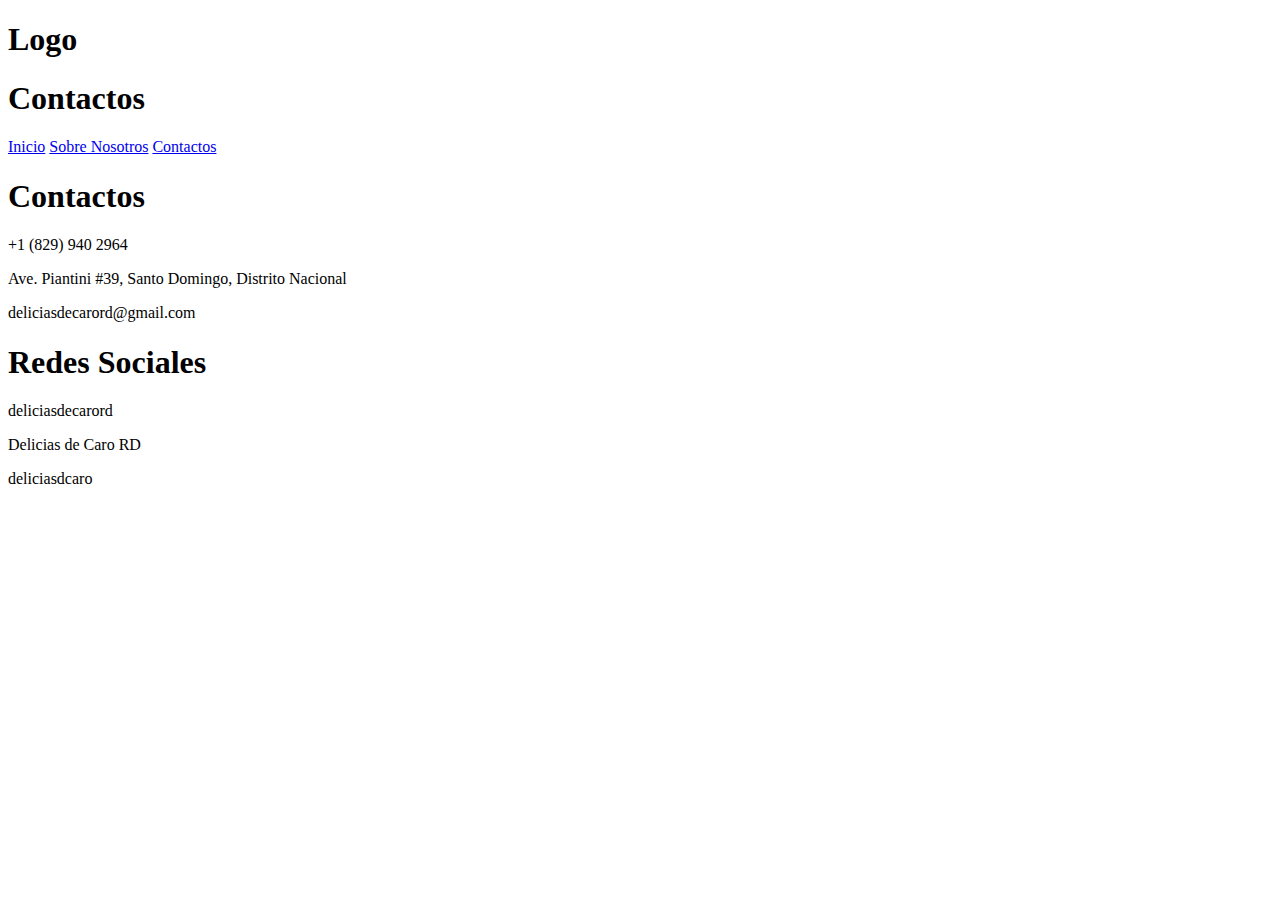
<file: pantallas/contactos.html>
<!DOCTYPE html>
<html lang="es">

<head>
    <base href="/delicias-de-caro/">
    <meta charset="UTF-8">
    <meta name="viewport" content="width=device-width, initial-scale=1.0">
    <title>Delicias de Caro</title>
</head>

<body>

    <h1>Logo</h1>
    <h1>Contactos</h1>
    <!--Enlace relativo-->
    <a href="index.html">Inicio</a>
    <a href="pantallas/sobrenosotros.html">Sobre Nosotros</a>
    <a href="pantallas/contactos.html">Contactos</a>

    <h1>Contactos</h1>
    <p>+1 (829) 940 2964</p>
    <p>Ave. Piantini #39, Santo Domingo, Distrito Nacional</p>
    <p>deliciasdecarord@gmail.com</p>

    <h1>Redes Sociales</h1>
    <p>deliciasdecarord</p>
    <P>Delicias de Caro RD</P>
    <p>deliciasdcaro</p>


</body>

</html>
</file>
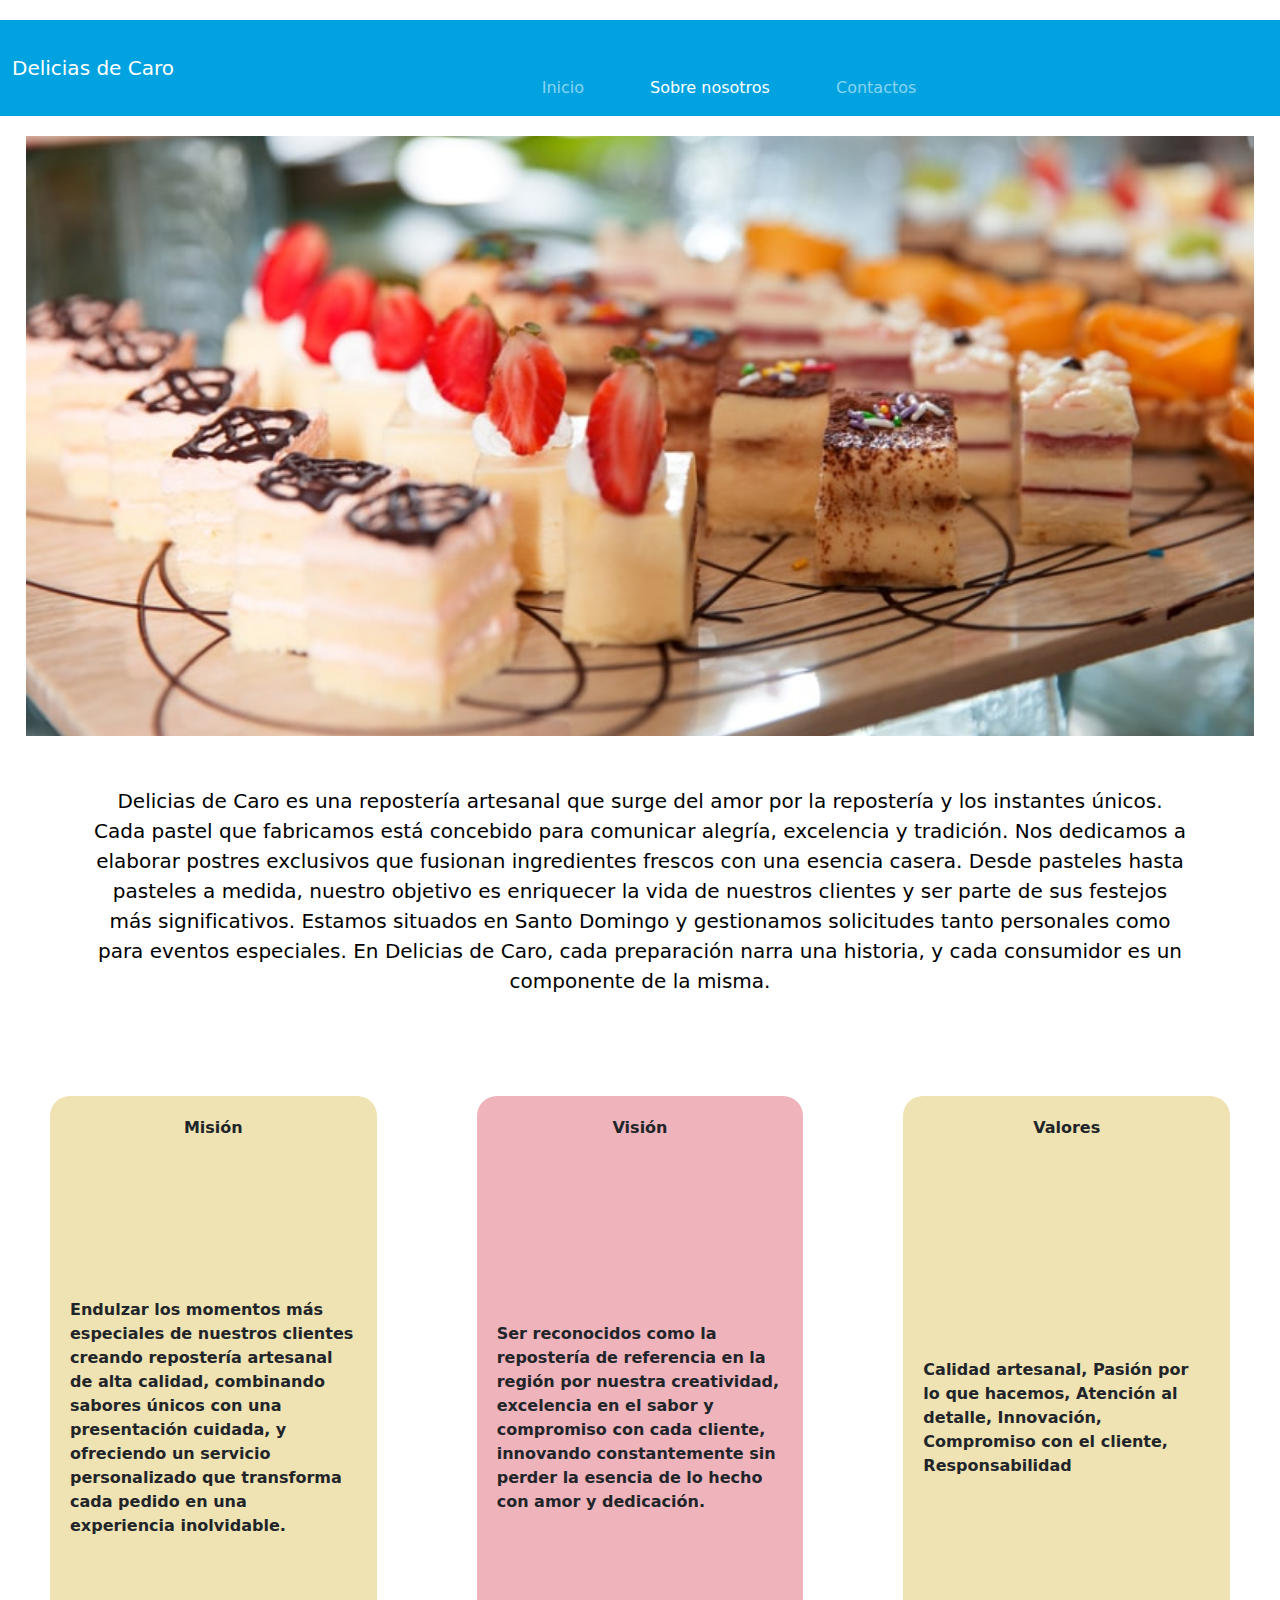
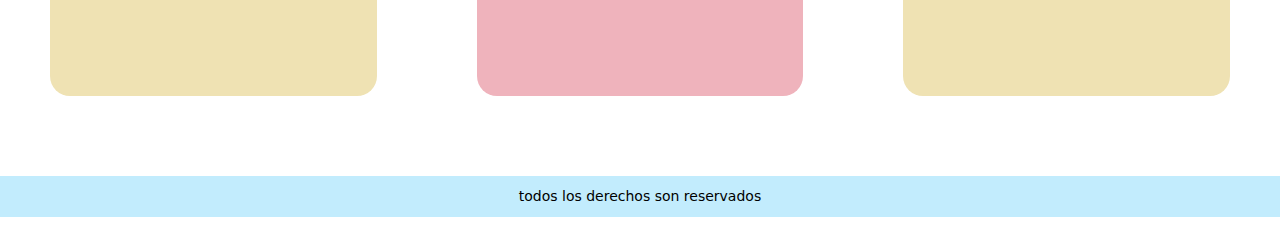
<file: pantallas/sobrenosotros.html>
<!DOCTYPE html>
<html lang="es">

<head>
    <meta charset="UTF-8">
    <meta name="viewport" content="width=device-width, initial-scale=1.0">
    <meta name="description"
        content="Conoce la historia, misión, visión y valores de Delicias de Caro, una pastelería que combina tradición y pasión por lo dulce.">
    <meta name="keywords"
        content="pastelería, repostería, postres, dulces, Santo Domingo, tartas, bizcochos, pasteles, Delicias de Caro">
    <title>Delicias de Caro - Sobre Nosotros</title>
    <link rel="stylesheet" href="./../CSS/style.css" />
</head>

<!-- Bootstrap CSS -->
<link href="https://cdn.jsdelivr.net/npm/bootstrap@5.3.3/dist/css/bootstrap.min.css" rel="stylesheet" />

<body>

    <header>

        <nav class="navbar navbar-expand-lg navbar-dark ">
            <div class="container-fluid">
                <a class="navbar-brand" href="#">Delicias de Caro</a>
                <button class="navbar-toggler" type="button" data-bs-toggle="collapse" data-bs-target="#navbarMenu"
                    aria-controls="navbarMenu" aria-expanded="false" aria-label="Menú de navegación">
                    <span class="navbar-toggler-icon"></span>
                </button>

                <div class="collapse navbar-collapse justify-content-center" id="navbarMenu">
                    <ul class="navbar-nav mb-2 mb-lg-0">
                        <li class="nav-item">
                            <a class="nav-link" href="./../index.html">Inicio</a>
                        </li>
                        <li class="nav-item">
                            <a class="nav-link active" aria-current="page" href="./sobrenosotros.html">Sobre
                                nosotros</a>
                        </li>
                        <li class="nav-item">
                            <a class="nav-link" href="./contactos.html">Contactos</a>
                        </li>
                    </ul>
                </div>
            </div>
        </nav>


    </header>


    <main>

        <img class="banner" src="./../imagenes/10_productos_pasteleria.jpeg" alt=" banner postres variados">

        <div>

            <p class="descripcion-empresa">
                Delicias de Caro es una repostería artesanal que surge del amor por la repostería y los instantes
                únicos. Cada pastel que fabricamos está concebido para comunicar alegría, excelencia y tradición.

                Nos dedicamos a elaborar postres exclusivos que fusionan ingredientes frescos con una esencia casera.
                Desde pasteles hasta pasteles a medida, nuestro objetivo es enriquecer la vida de nuestros clientes y
                ser parte de sus festejos más significativos.

                Estamos situados en Santo Domingo y gestionamos solicitudes tanto personales como para eventos
                especiales. En Delicias de Caro, cada preparación narra una historia, y cada consumidor es un componente
                de la misma.
            </p>
        </div>

        <div class="contenedor-mision-vision-valores">

            <ul class="mision amarillo">
                <li>Misión</li>
                <div>Endulzar los momentos más especiales de nuestros clientes creando repostería artesanal de alta
                    calidad,
                    combinando sabores únicos con una presentación cuidada, y ofreciendo un servicio personalizado que
                    transforma cada pedido en una experiencia inolvidable.</div>

            </ul>

            <ul class="vision rosa">
                <li>Visión</li>
                <div>Ser reconocidos como la repostería de referencia en la región por nuestra creatividad, excelencia
                    en el
                    sabor y compromiso con cada cliente, innovando constantemente sin perder la esencia de lo hecho con
                    amor
                    y
                    dedicación.</div>
            </ul>

            <ul class="valores amarillo">
                <li>Valores</li>
                <div>Calidad artesanal, Pasión por lo que hacemos, Atención al detalle, Innovación, Compromiso con el
                    cliente,
                    Responsabilidad </div>
            </ul>

        </div>


    </main>

    <footer>
        <p class="derecho-autor"> todos los derechos son reservados </p>
    </footer>

    <script src="https://cdn.jsdelivr.net/npm/bootstrap@5.3.3/dist/js/bootstrap.bundle.min.js"></script>

</body>

</html>
</file>
<file: CSS/style.css>
/* linea de comentario*/

body {
    font-family: Arial, sans-serif;
    margin: 0;
    padding: 0;
    background-color: #ffffff;
    color: #000000;
    width: 100%;
    overflow-x: hidden;
}

.activo {
    font-weight: bold;
    text-decoration: underline;
}
.banner {
  width: 96%;
  max-height: 600px;
  object-fit: cover;
  margin-right: 2%;
  margin-left: 2%;
}

/* --------- Página de Inicio --------- */

h1 {
    color: #000000;
    margin: 10px 0;
    text-align: center;
    margin-top: 50px;
    font-size: 50px;

}

nav {
    background-color: #00a3e0;
    padding: 20px 0;
    position: sticky;
    top: 0;
    z-index: 1000;
}

nav ul {
    list-style: none;
    margin: 40px;
    padding: 0;
    justify-content: center;
    gap: 50px;
    background-color: transparent;
    margin-right: 40px;

}

nav ul li {
    display: inline-block;

}

nav ul li a {
    color: white;
    text-decoration: none;
    font-size: 25px;
    cursor: pointer;
    padding-left: 8px;
    padding-right: 8px;
}


nav {
    color: #000000;
    margin: 20px 0;
    text-align: right;

}


ul.productos-inicio {
    color: #000000;
    width: 180px;
    height: 160px;
    border-radius: 15px;
    display: flex;
    align-items: flex-start;
    justify-content: center;
    font-weight: bold;
    flex-wrap: wrap;
    gap: 20px;
    padding: 20px;
    margin: 50px;

}


.rosa {
    background-color: #efb3bc;
}

.amarillo {
    background-color: #efe2b3;
}

.contenedor-producto {

    display: flex;
    justify-content: center;
}

.contenedor-producto ul {

    list-style: none;

}

/* --------- Página Sobre Nosotros --------- */

.img {

}

p.descripcion-empresa {
    color: #000000;
    margin: 50px 0;
    margin-left: 90px;
    margin-right: 90px;
    text-align: center;
    font-size: 20px;

}

ul.mision,
ul.vision,
ul.valores {
    width: 400px;
    height: 600px;
    border-radius: 20px;
    padding: 10px;
    font-weight: bold;
    display: flex;
    align-items: flex-start;
    justify-content: center;
    flex-wrap: wrap;
    gap: 20px;
    padding: 20px;
    margin: 50px;
}

ul.mision {}

ul.vision {}

ul.valores {}


.contenedor-mision-vision-valores {

    display: flex;
    justify-content: center;

}

.contenedor-mision-vision-valores ul {

    list-style: none;

}

p.derecho-autor {
    color: #000000;
    margin: 30px 0;
    text-align: center;
    background-color: #c2ecfd;
    padding: 10px;
    font-size: 14px;
    position: relative;
    bottom: 0;
    width: 100%;
}
</file>
